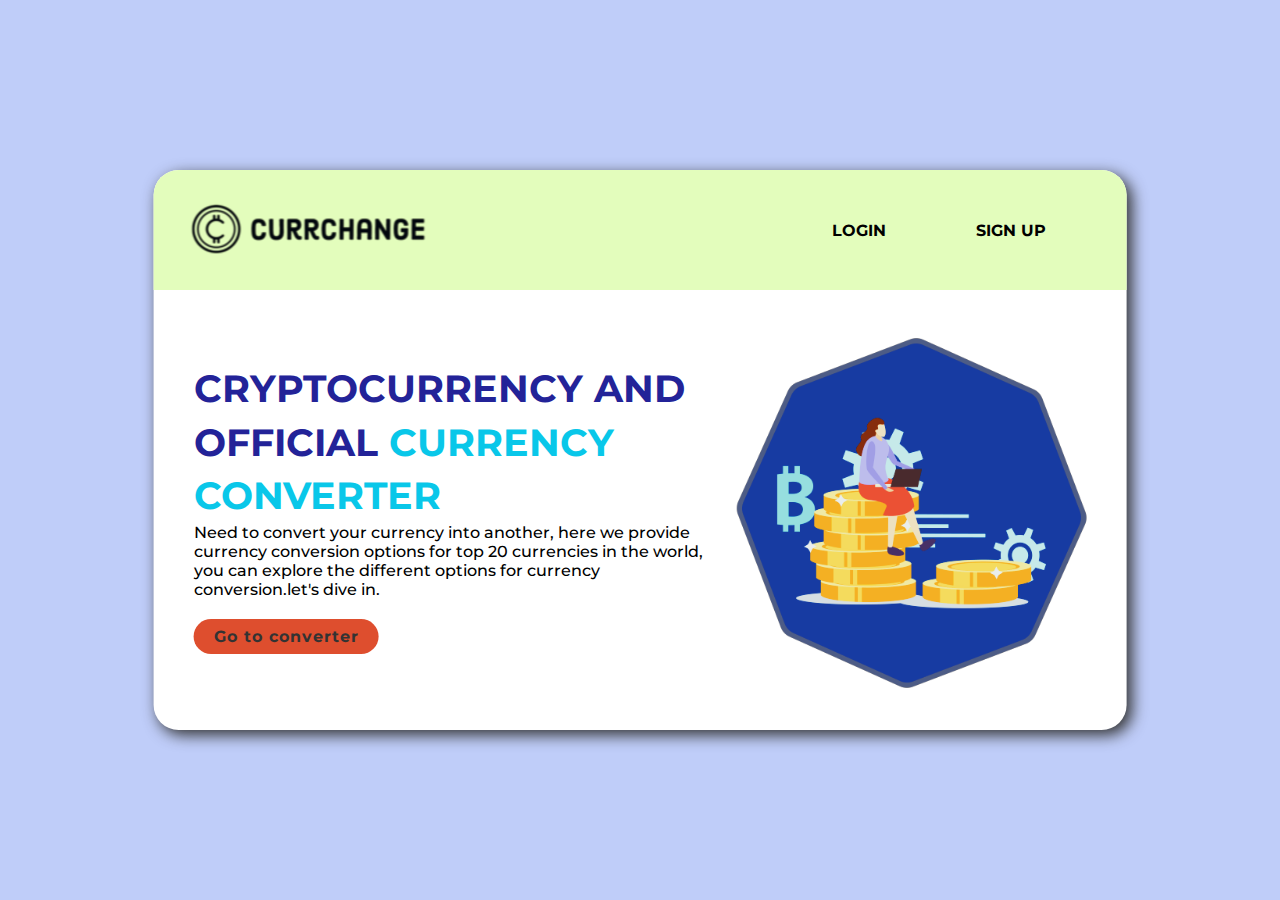
<file: index.html>
<!DOCTYPE html>
<html lang="en">
  <head>
    <meta charset="UTF-8" />
    <meta http-equiv="X-UA-Compatible" content="IE=edge" />
    <meta name="viewport" content="width=device-width, initial-scale=1.0" />
    <link rel="stylesheet" href="css/landing.css" />
    <link rel="preconnect" href="https://fonts.gstatic.com" />
    <link
      href="https://fonts.googleapis.com/css2?family=Montserrat:wght@400;700&display=swap"
      rel="stylesheet"
    />
    <title>front</title>
  </head>
  <body>
    <div class="bigbox">
      <header>
        <a href="#" class="logo"><img src="img/CurrChange-2.png" /></a>
        <ul>
          <li><a href="login.php">LOGIN</a></li>
          <li><a href="register.php">SIGN UP</a></li>
        </ul>
      </header>
      <div class="content">
        <div class="textbox">
          <h2>CRYPTOCURRENCY AND OFFICIAL<span> CURRENCY CONVERTER</span></h2>
          <p style="font-weight: 500">
            Need to convert your currency into another, here we provide currency
            conversion options for top 20 currencies in the world, you can
            explore the different options for currency conversion.let's dive in.
          </p>
          <a href="main.html"><b>Go to converter</b></a>
        </div>
        <div class="imgbox">
          <img src="img/investing-in-bitcoin1.png" class="bitcoin" />
        </div>
      </div>
    </div>
  </body>
</html>
</file>
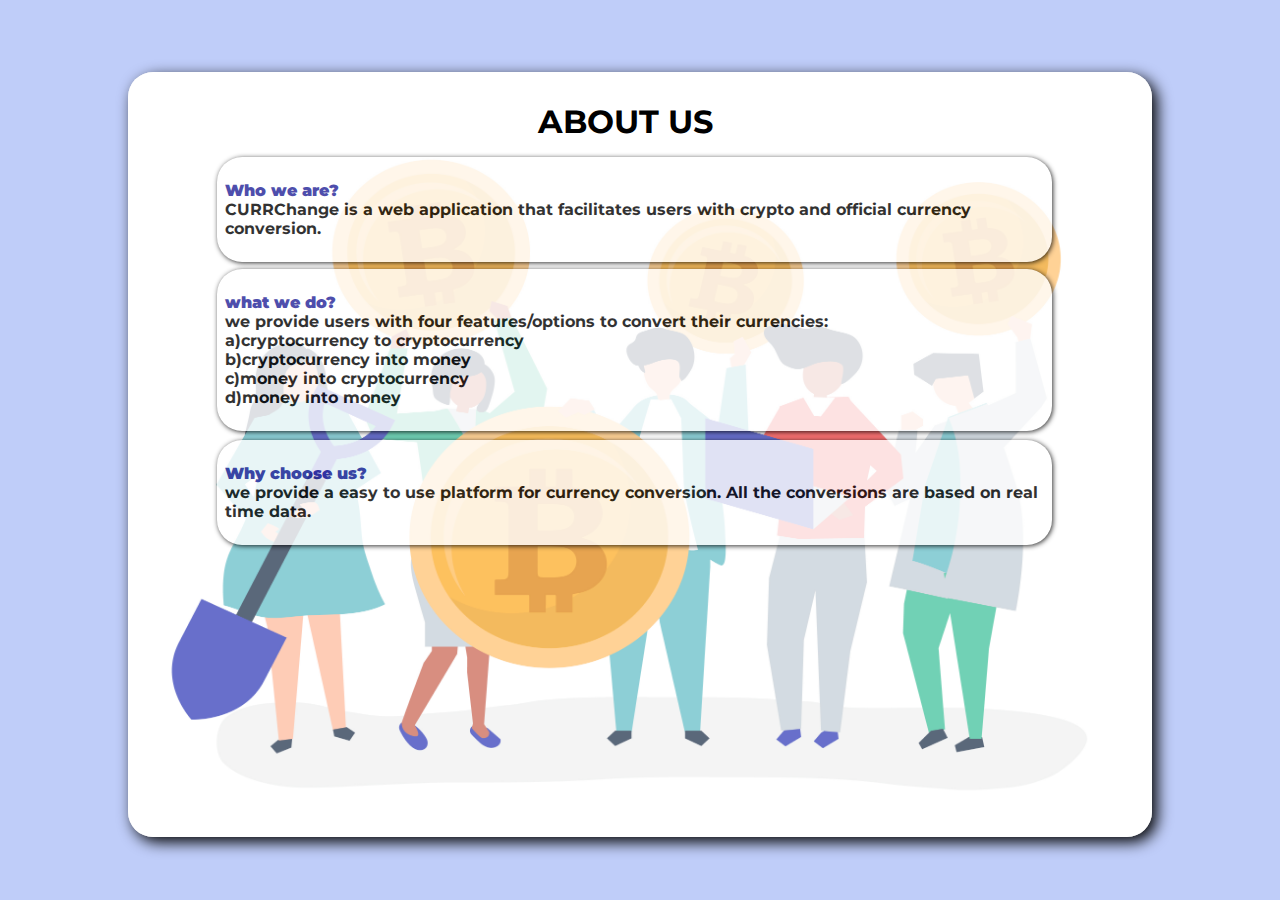
<file: aboutus.html>
<!DOCTYPE html>
<html lang="en">

<head>
    <meta charset="UTF-8">
    <meta http-equiv="X-UA-Compatible" content="IE=edge">
    <meta name="viewport" content="width=device-width, initial-scale=1.0">
    <title>About Us</title>
    <link rel="stylesheet" href="css/aboutus.css" />
    <link rel="preconnect" href="https://fonts.gstatic.com" />
    <link href="https://fonts.googleapis.com/css2?family=Montserrat:wght@400;700&display=swap" rel="stylesheet" />
</head>

<body>
    <div class="desc">
        <img src="img/64648.jpg" />
        <h1> ABOUT US</h1>
        <div class="content1">
            <p style="font-size: 16px;"><b style="color: rgb(35, 35, 152);">Who we are?</b><br>CURRChange is a web application that facilitates users with crypto and official currency conversion.</p>
        </div>
        <div class="content2">
            <p><b style="color: rgb(35, 35, 152);">what we do?</b><br>we provide users with four features/options to convert their currencies:<br>a)cryptocurrency to cryptocurrency<br>b)cryptocurrency into money<br>c)money into cryptocurrency<br>d)money into money
            </b></p>
        </div>
        <div class="content3">
            <p style="font-size: 16px;"><b style="color: rgb(35, 35, 152);">Why choose us?</b><br>we provide a easy to use platform for currency conversion. All the conversions are based on real time data.</p>
        </div>
</body>

</html>
</file>
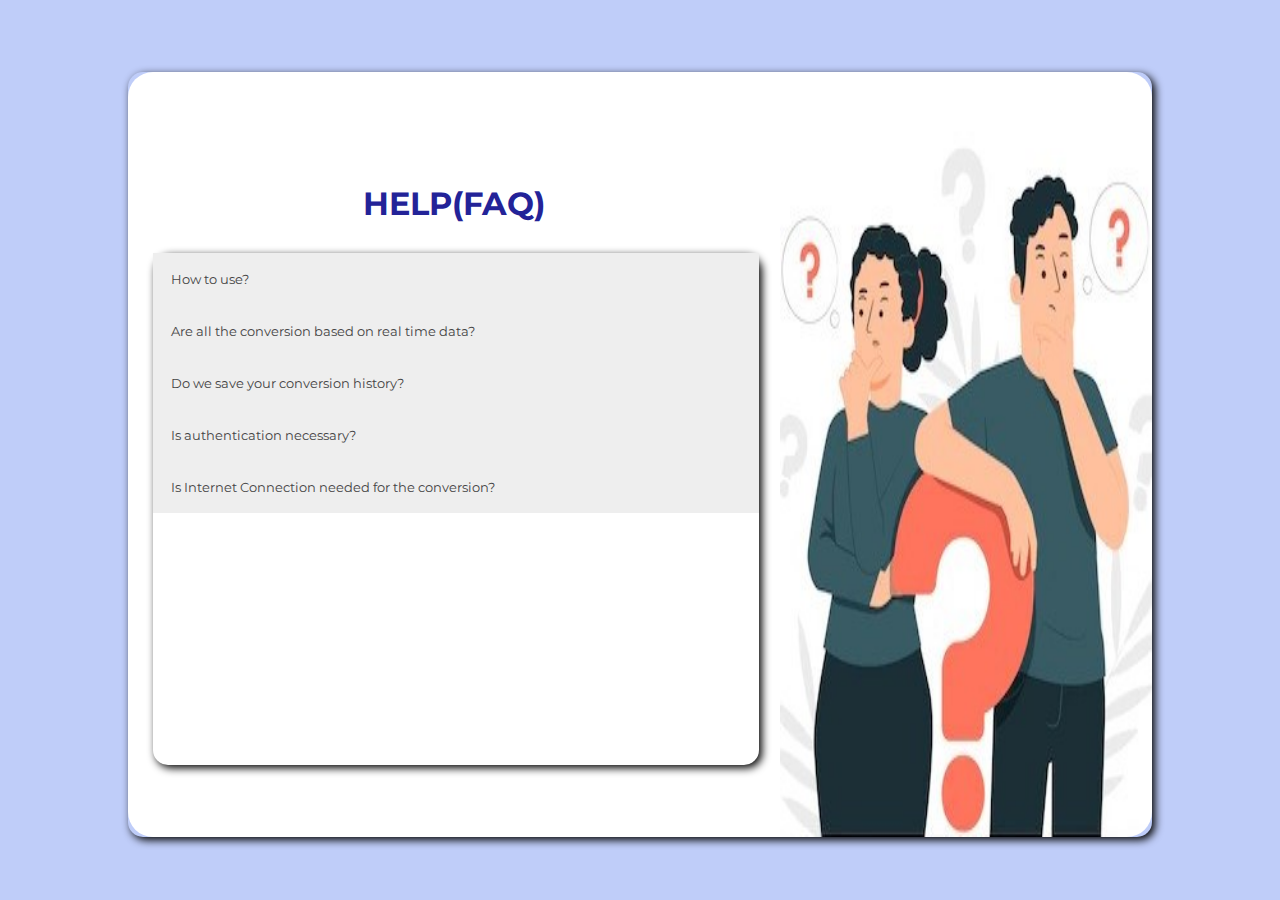
<file: help.html>
<!DOCTYPE html>
<html lang="en">
<head>
    <meta charset="UTF-8">
    <meta http-equiv="X-UA-Compatible" content="IE=edge">
    <meta name="viewport" content="width=device-width, initial-scale=1.0">
    <title>help</title>
    <link rel="stylesheet" href="css/help.css" />
    <link rel="preconnect" href="https://fonts.gstatic.com" />
    <link
      href="https://fonts.googleapis.com/css2?family=Montserrat:wght@400;700&display=swap"
      rel="stylesheet"
    />
</head>
<body>
    <div class="helpbox">
         <div class="FAQ">
         <h1 style="color:rgb(35, 35, 152)">HELP(FAQ)</h1>
         <div class="form">
            <button class="accordion">How to use?</button>
            <div class="panel">
              <p>a)choose the currency or cryptocurrency you have,that you want to convert.<br> 
                 b)Enter the amount of currency or cryptocurrency that you want to convert<br>
                c)choose the currency or cryptocurrency in which you want to convert<br>d)press on convert button, converted amount will be shown in the box.</p>
            </div>
            
            <button class="accordion">Are all the conversion based on real time data?</button>
            <div class="panel">
              <p>Yes, all the conversions are based on real time data.</p>
            </div>
            
            <button class="accordion">Do we save your conversion history?</button>
            <div class="panel">
              <p>No, conversion history is not saved anywhere.</p>
            </div>

            <button class="accordion">Is authentication necessary?</button>
            <div class="panel">
              <p>This is version 1.0 of our website, and in this stage authentication is not a necessity.</p>
            </div>

            <button class="accordion">Is Internet Connection needed for the conversion?</button>
            <div class="panel">
              <p>Yes, Proper Internet connection is needed for the conversion.</p>
            </div>
            <script src="js/help.js"></script>
        </div>
         </div>
         <div class="image">
             <img src="img/curiosity-people-concept-illustration_114360-11034.jpg" class="cryillus" style="width: 100%;border-bottom-right-radius: 25px;
             border-top-right-radius: 25px;" /> 
         </div>
    </div>
</body>
</html>
</file>
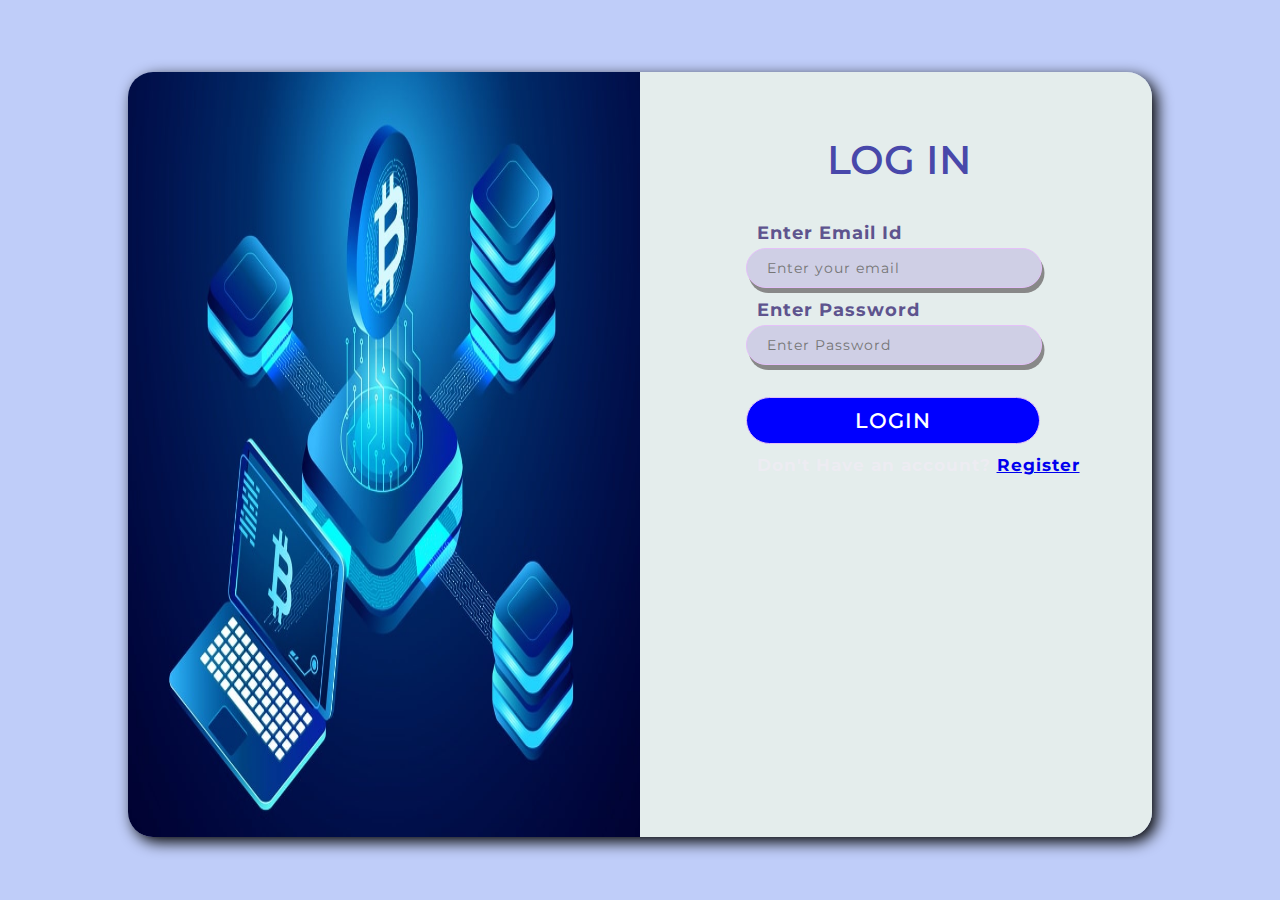
<file: LogIn.html>
<!DOCTYPE html>
<html lang="en">
  <head>
    <meta charset="UTF-8" />
    <meta http-equiv="X-UA-Compatible" content="IE=edge" />
    <meta name="viewport" content="width=device-width, initial-scale=1.0" />
    <link rel="stylesheet" href="css/style2.css" />
    <link rel="preconnect" href="https://fonts.gstatic.com" />
    <link
      href="https://fonts.googleapis.com/css2?family=Montserrat:wght@400;700&display=swap"
      rel="stylesheet"
    />
    <title>log In</title>
  </head>

  <body>
    <div class="box">
      <div class="front-image">
        <img src="img/crptologo2.jpg" class="cryillus" style="width: 100%;border-bottom-left-radius: 25px;border-top-left-radius: 25px;" />
      </div>
      <div class="content">
        <form class="login">
          <h1>LOG IN</h1>
          <label for="Email">Enter Email Id</label>
          <input type="text" id="email" placeholder="Enter your email" />
          <label for="password"> Enter Password</label>
          <input type="password" id="password" placeholder="Enter Password" />

          <input
            type="submit"
            value="LOGIN"
            style="font-family: 'Montserrat', sans-serif"
          />
          <p>Don't Have an account? <a href="signup.html">Register</a></p>
        </form>
      </div>
    </div>
  </body>
</html>
</file>
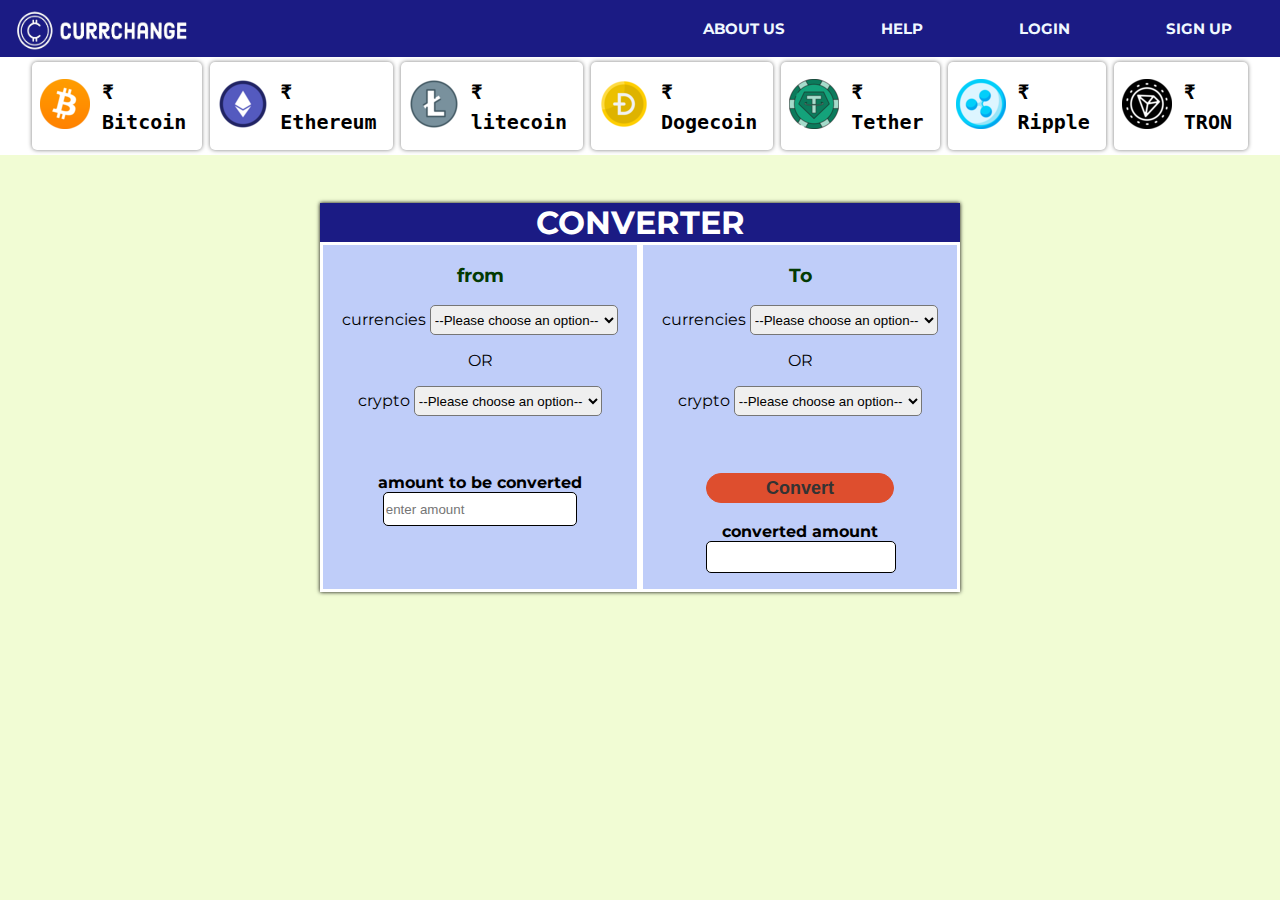
<file: main.html>
<!DOCTYPE html>
<html lang="en">
  <head>
    <meta charset="UTF-8" />
    <meta http-equiv="X-UA-Compatible" content="IE=edge" />
    <meta name="viewport" content="width=device-width, initial-scale=1.0" />
    <link rel="stylesheet" href="css/main.css" />
    <title>main</title>
    <script
      src="https://code.jquery.com/jquery-3.6.2.min.js"
      integrity="sha256-2krYZKh//PcchRtd+H+VyyQoZ/e3EcrkxhM8ycwASPA="
      crossorigin="anonymous"
    ></script>
    <link rel="preconnect" href="https://fonts.gstatic.com" />
    <link
      href="https://fonts.googleapis.com/css2?family=Montserrat:wght@400;700&display=swap"
      rel="stylesheet"
    />
  </head>

  <body>


    <!--header code-->
    <div class="header">
      <div><img class="img" src="img/CurrChange-1-0.png" /></div>
      <div>
        <ul>
          <li><a href="aboutus.html">ABOUT US</a></li>
          <li><a href="help.html">HELP</a></li>
          <li><a href="login.php">LOGIN</a></li>
          <li><a href="register.php">SIGN UP</a></li>
        </ul>
      </div>
    </div>


    <!-- live price code-->
    <div class="price">
      <div class="container">
        <div class="coin-price">
          <div class="log">
            <img src="img/bitcoin2.png" />
            <div class="text">
              <h1>₹<span id="bitcoin"></span></h1>
              <h1>Bitcoin</h1>
            </div>
          </div>
        </div>
        <div class="coin-price">
          <div class="log">
            <img src="img/ethereum.png" />
            <div class="text">
              <h1>₹<span id="ethereum"></span></h1>
              <h1>Ethereum</h1>
            </div>
          </div>
        </div>
        <div class="coin-price">
          <div class="log">
            <img src="img/litecoin(1).png" />
            <div class="text">
              <h1>₹<span id="litecoin"></span></h1>
              <h1>litecoin</h1>
            </div>
          </div>
        </div>
        <div class="coin-price">
          <div class="log">
            <img src="img/dogecoin.png" />
            <div class="text">
              <h1>₹<span id="dogecoin"></span></h1>
              <h1>Dogecoin</h1>
            </div>
          </div>
        </div>
        <div class="coin-price">
          <div class="log">
            <img src="img/tether.png" />
            <div class="text">
              <h1>₹<span id="tether"></span></h1>
              <h1>Tether</h1>
            </div>
          </div>
        </div>
        <div class="coin-price">
          <div class="log">
            <img src="img/ripple (1).png" />
            <div class="text" \>
              <h1>₹<span id="ripple"></span></h1>
              <h1>Ripple</h1>
            </div>
          </div>
        </div>
        <div class="coin-price">
          <div class="log">
            <img src="img/tron.png" />
            <div class="text" \>
              <h1>₹<span id="tron"></span></h1>
              <h1>TRON</h1>
            </div>
          </div>
        </div>
      </div>
    </div>
    <script src="js/ap.js"></script>



    <!-- converter box-->
    <form class="converter">
      <div class="head">
        <h1>CONVERTER</h1>
      </div>
      <div class="form" style="text-align: center">
        <div class="form1">
          <h3 style="color: rgb(3, 58, 3)">from</h3>
          <label for="currency">currencies</label>
          <select name="currency" id="from">
            <option value="">--Please choose an option--</option>
            <option value="USD">USD : United States Dollar</option>
            <option value="EUR">EUR : Euro</option>
            <option value="GBP">GBP : Pound Sterling</option>
            <option value="INR">INR : Indian Rupee</option>
            <option value="AED">AED : Arab Emirates Dirham</option>
            <option value="AFN">AFN : Afghanistan Afghani</option>
            <option value="ALL">ALL : Albanian Lek</option>
            <option value="AMD">AMD : Armenian Dram</option>
            <option value="AOA">AOA : Angolan Kwanza</option>
            <option value="ARS">ARS : Argentine Peso</option>
            <option value="AUD">AUD : Australian Dollar</option>
            <option value="AWG">AWG : Aruban Guilder</option>
            <option value="AZN">AZN : Azerbaijan New Manat</option>
            <option value="BAM">BAM : Marka	Sarajevo</option>
            <option value="BBD">BBD : Barbados Dollar</option>
            <option value="BDT">BDT : Bangladeshi Taka	</option>
            <option value="BGN">BGN : Bulgarian Lev</option>
            <option value="BHD">BHD : Bahraini Dinar</option>
            <option value="BIF">BIF : Burundi Franc</option>
            <option value="BMD">BMD : Bermudian Dollar</option>
            <option value="BND">BND : Brunei Dollar</option>
            <option value="BOB">BOB : Boliviano</option>
            <option value="BRL">BRL : Brazilian Real</option>
            <option value="BSD">BSD : Bahamian Dollar	</option>
            <option value="BTN">BTN : Bhutan Ngultrum</option>
            <option value="BWP">BWP : Botswana Pula</option>
            <option value="BZD">BZD : Belize Dollar</option>
            <option value="CAD">CAD : Canadian Dollar	</option>
            <option value="CDF">CDF : Francs	</option>
            <option value="CHF">CHF : Swiss Franc</option>
            <option value="CLP">CLP : Chilean Peso</option>
            <option value="CNY">CNY : Yuan Renminbi</option>
            <option value="COP">COP : Colombian Peso</option>
            <option value="CRC">CRC : Costa Rican Colon</option>
            <option value="CUP">CUP : Cuban Peso</option>
            <option value="CVE">CVE : Cape Verde Escudo</option>
            <option value="CZK">CZK : Czech Koruna</option>
            <option value="DJF">DJF : Djibouti Franc</option>
            <option value="DKK">DKK : Danish Krone</option>
            <option value="DOP">DOP : Dominican Peso</option>
            <option value="DZD">DZD : Algerian Dinar</option>
            <option value="EGP">EGP : Egyptian Pound	</option>
            <option value="ERN">ERN : Eritrean Nakfa</option>
            <option value="ETB">ETB : Ethiopian Birr	</option>
            <option value="EUR">EUR : Euro</option>
            <option value="FJD">FJD : Fiji Dollar</option>
            <option value="FKP">FKP : Falkland Islands Pound</option>
            <option value="GEL">GEL : Georgian Lari</option>
            <option value="GGP">GGP : Pound Sterling	</option>
            <option value="GHS">GHS : Ghanaian Cedi</option>
            <option value="GIP">GIP : Gibraltar Pound</option>
            <option value="GMD">GMD : Gambian Dalasi</option>
            <option value="GNF">GNF : Guinea Franc</option>
            <option value="GTQ">GTQ : Guatemalan Quetzal</option>
            <option value="GYD">GYD : Guyana Dollar</option>
            <option value="HKD">HKD : Hong Kong Dollar</option>
            <option value="HNL">HNL : Honduran Lempira</option>
            <option value="HTG">HTG : Haitian Gourde</option>
            <option value="HUF">HUF : Hungarian Forint</option>
            <option value="IDR">IDR : Indonesian Rupiah</option>
            <option value="ILS">ILS : Israeli New Shekel</option>
            <option value="INR">INR : Indian Rupee</option>
            <option value="IQD">IQD : Iraqi Dinar</option>
            <option value="IRR">IRR : Iranian Rial</option>
            <option value="ISK">ISK : Iceland Krona</option>
            <option value="JMD">JMD : Jamaican Dollar	</option>
            <option value="JOD">JOD : Jordanian Dinar	</option>
            <option value="JPY">JPY : Japanese Yen</option>
            <option value="KES">KES : Kenyan Shilling	</option>
            <option value="KGS">KGS : Som</option>
            <option value="KHR">KHR : Kampuchean Riel</option>
            <option value="KRW">KRW : Korean Won	</option>
            <option value="KWD">KWD : Kuwaiti Dinar</option>
            <option value="KZT">KZT : Kazakhstan Tenge</option>
            <option value="LAK">LAK : Lao Kip</option>
            <option value="LBP">LBP : Lebanese Pound</option>
            <option value="LRD">LRD : Liberian Dollar</option>
            <option value="LSL">LSL : Lesotho Loti</option>
            <option value="LYD">LYD : Libyan Dinar</option>
            <option value="MAD">MAD : Moroccan Dirham	</option>
            <option value="MDL">MDL : Moldovan Leu	</option>
            <option value="MMK">MMK : Myanmar Kyat	</option>
            <option value="MNT">MNT : Mongolian Tugrik</option>
            <option value="MOP">MOP : Macau Pataca</option>
            <option value="MUR">MUR : Mauritius Rupee	</option>
            <option value="MVR">MVR : Maldive Rufiyaa	</option>
            <option value="MWK">MWK : Malawi Kwacha</option>
            <option value="MXN">MXN : Mexican Nuevo Peso</option>
            <option value="MYR">MYR : Malaysian Ringgit</option>
            <option value="MZN">MZN : Mozambique Metical</option>
            <option value="NAD">NAD : Namibian Dollar</option>
            <option value="NGN">NGN : Nigerian Naira</option>
            <option value="NIO">NIO : Nicaraguan Cordoba Oro</option>
            <option value="NOK">NOK : Norwegian Krone	</option>
            <option value="NPR">NPR : Nepalese Rupee	</option>
            <option value="NZD">NZD : New Zealand Dollar</option>
            <option value="OMR">OMR : Omani Rial	</option>
            <option value="PAB">PAB : Panamanian Balboa</option>
            <option value="PEN">PEN : Peruvian Nuevo Sol</option>
            <option value="PGK">PGK : Papua New Guinea Kina</option>
            <option value="PHP">PHP : Philippine Peso	</option>
            <option value="PKR">PKR : Pakistan Rupee</option>
            <option value="PLN">PLN : Polish Zloty		</option>
            <option value="PYG">PYG : Paraguay Guarani</option>
            <option value="QAR">QAR : Qatari Rial</option>
            <option value="RON">RON : Romanian New Leu</option>
            <option value="RUB">RUB : Russian Ruble</option>
            <option value="RWF">RWF : Rwanda Franc</option>
            <option value="SAR">SAR : Saudi Riyal</option>
            <option value="SBD">SBD : Solomon Islands Dollar</option>
            <option value="SCR">SCR : Seychelles Rupee</option>
            <option value="SDG">SDG : Sudanese Pound	</option>
            <option value="SEK">SEK : Swedish Krona</option>
            <option value="SGD">SGD : Singapore Dollar</option>
            <option value="SHP">SHP : St. Helena Pound</option>
            <option value="SLL">SLL : Sierra Leone Leone</option>
            <option value="SOS">SOS : Somali Shilling	</option>
            <option value="SRD">SRD : Surinam Dollar</option>
            <option value="SSP">SSP : South Sudan Pound</option>
            <option value="SYP">SYP : Syrian Pound</option>
            <option value="SZL">SZL : Swaziland Lilangeni</option>
            <option value="THB">THB : Thai Baht</option>
            <option value="TJS">TJS : Tajik Somoni</option>
            <option value="TMT">TMT : Manat</option>
            <option value="TND">TND : Tunisian Dollar</option>
            <option value="TOP">TOP : Tongan Pa'anga</option>
            <option value="TRY">TRY : Turkish Lira</option>
            <option value="TTD">TTD : Trinidad and Tobago Dollar</option>
            <option value="TWD">TWD : Taiwan Dollar	</option>
            <option value="TZS">TZS : Tanzanian Shilling</option>
            <option value="UAH">UAH : Ukraine Hryvnia</option>
            <option value="UGX">UGX : Uganda Shilling	</option>
            <option value="USD">USD : US Dollar</option>
            <option value="UYU">UYU : Uruguayan Peso	</option>
            <option value="UZS">UZS : Uzbekistan Sum</option>
            <option value="VND">VND : Vietnamese Dong</option>
            <option value="VUV">VUV : Vanuatu Vatu</option>
            <option value="WST">WST : Samoan Tala</option>
            <option value="XAF">XAF : CFA Franc BEAC	</option>
            <option value="XCD">XCD : East Caribbean Dollar</option>
            <option value="XOF">XOF : CFA Franc BCEAO</option>
            <option value="XPF">XPF : CFP Franc</option>
            <option value="YER">YER : Yemeni Rial	</option>
            <option value="ZAR">ZAR : South African Rand</option>
            <option value="ZMW">ZMW : Zambian Kwacha	</option>
          </select>
          
          <p>OR</p>
          
          <label for="crypto">crypto</label>
          <select name="crypto" id="from1" placeholder="choose crypto">
            <option value="">--Please choose an option--</option>
            <option value="BTC">BTC</option>
            <option value="ETH">ETH</option>
            <option value="XRP">XRP</option>
            <option value="USDT">USDT</option>
          </select>
          <br>
          <br>
          <br>
          <br>
          <label for="amount"><b>amount to be converted</b></label>
          <br />
          <input type="number" id="amount" placeholder="enter amount" />
        </div>
        <!-- <add key="Access-Control-Allow-Origin" value="*" ></add> -->
        <div class="form2">
          <h3 style="color: rgb(3, 58, 3)">To</h3>
          <label for="currency">currencies</label>
          <select name="currency" id="to">
            <option value="">--Please choose an option--</option>
            <option value="USD">USD :United states Dollar</option>
            <option value="EUR">EUR :Euro</option>
            <option value="GBP">GBP</option>
            <option value="INR">INR : Indian Rupees</option>
            <option value="AED">AED : Arab Emirates Dirham</option>
            <option value="AFN">AFN : Afghanistan Afghani</option>
            <option value="ALL">ALL : Albanian Lek</option>
            <option value="AMD">AMD : Armenian Dram</option>
            <option value="AOA">AOA : Angolan Kwanza</option>
            <option value="ARS">ARS : Argentine Peso</option>
            <option value="AUD">AUD : Australian Dollar</option>
            <option value="AWG">AWG : Aruban Guilder</option>
            <option value="AZN">AZN : Azerbaijan New Manat</option>
            <option value="BAM">BAM : Marka	Sarajevo</option>
            <option value="BBD">BBD : Barbados Dollar</option>
            <option value="BDT">BDT : Bangladeshi Taka	</option>
            <option value="BGN">BGN : Bulgarian Lev</option>
            <option value="BHD">BHD : Bahraini Dinar</option>
            <option value="BIF">BIF : Burundi Franc</option>
            <option value="BMD">BMD : Bermudian Dollar</option>
            <option value="BND">BND : Brunei Dollar</option>
            <option value="BOB">BOB : Boliviano</option>
            <option value="BRL">BRL : Brazilian Real</option>
            <option value="BSD">BSD : Bahamian Dollar	</option>
            <option value="BTN">BTN : Bhutan Ngultrum</option>
            <option value="BWP">BWP : Botswana Pula</option>
            <option value="BZD">BZD : Belize Dollar</option>
            <option value="CAD">CAD : Canadian Dollar	</option>
            <option value="CDF">CDF : Francs	</option>
            <option value="CHF">CHF : Swiss Franc</option>
            <option value="CLP">CLP : Chilean Peso</option>
            <option value="CNY">CNY : Yuan Renminbi</option>
            <option value="COP">COP : Colombian Peso</option>
            <option value="CRC">CRC : Costa Rican Colon</option>
            <option value="CUP">CUP : Cuban Peso</option>
            <option value="CVE">CVE : Cape Verde Escudo</option>
            <option value="CZK">CZK : Czech Koruna</option>
            <option value="DJF">DJF : Djibouti Franc</option>
            <option value="DKK">DKK : Danish Krone</option>
            <option value="DOP">DOP : Dominican Peso</option>
            <option value="DZD">DZD : Algerian Dinar</option>
            <option value="EGP">EGP : Egyptian Pound	</option>
            <option value="ERN">ERN : Eritrean Nakfa</option>
            <option value="ETB">ETB : Ethiopian Birr	</option>
            <option value="EUR">EUR : Euro</option>
            <option value="FJD">FJD : Fiji Dollar</option>
            <option value="FKP">FKP : Falkland Islands Pound</option>
            <option value="GEL">GEL : Georgian Lari</option>
            <option value="GGP">GGP : Pound Sterling	</option>
            <option value="GHS">GHS : Ghanaian Cedi</option>
            <option value="GIP">GIP : Gibraltar Pound</option>
            <option value="GMD">GMD : Gambian Dalasi</option>
            <option value="GNF">GNF : Guinea Franc</option>
            <option value="GTQ">GTQ : Guatemalan Quetzal</option>
            <option value="GYD">GYD : Guyana Dollar</option>
            <option value="HKD">HKD : Hong Kong Dollar</option>
            <option value="HNL">HNL : Honduran Lempira</option>
            <option value="HTG">HTG : Haitian Gourde</option>
            <option value="HUF">HUF : Hungarian Forint</option>
            <option value="IDR">IDR : Indonesian Rupiah</option>
            <option value="ILS">ILS : Israeli New Shekel</option>
            <option value="INR">INR : Indian Rupee</option>
            <option value="IQD">IQD : Iraqi Dinar</option>
            <option value="IRR">IRR : Iranian Rial</option>
            <option value="ISK">ISK : Iceland Krona</option>
            <option value="JMD">JMD : Jamaican Dollar	</option>
            <option value="JOD">JOD : Jordanian Dinar	</option>
            <option value="JPY">JPY : Japanese Yen</option>
            <option value="KES">KES : Kenyan Shilling	</option>
            <option value="KGS">KGS : Som</option>
            <option value="KHR">KHR : Kampuchean Riel</option>
            <option value="KRW">KRW : Korean Won	</option>
            <option value="KWD">KWD : Kuwaiti Dinar</option>
            <option value="KZT">KZT : Kazakhstan Tenge</option>
            <option value="LAK">LAK : Lao Kip</option>
            <option value="LBP">LBP : Lebanese Pound</option>
            <option value="LRD">LRD : Liberian Dollar</option>
            <option value="LSL">LSL : Lesotho Loti</option>
            <option value="LYD">LYD : Libyan Dinar</option>
            <option value="MAD">MAD : Moroccan Dirham	</option>
            <option value="MDL">MDL : Moldovan Leu	</option>
            <option value="MMK">MMK : Myanmar Kyat	</option>
            <option value="MNT">MNT : Mongolian Tugrik</option>
            <option value="MOP">MOP : Macau Pataca</option>
            <option value="MUR">MUR : Mauritius Rupee	</option>
            <option value="MVR">MVR : Maldive Rufiyaa	</option>
            <option value="MWK">MWK : Malawi Kwacha</option>
            <option value="MXN">MXN : Mexican Nuevo Peso</option>
            <option value="MYR">MYR : Malaysian Ringgit</option>
            <option value="MZN">MZN : Mozambique Metical</option>
            <option value="NAD">NAD : Namibian Dollar</option>
            <option value="NGN">NGN : Nigerian Naira</option>
            <option value="NIO">NIO : Nicaraguan Cordoba Oro</option>
            <option value="NOK">NOK : Norwegian Krone	</option>
            <option value="NPR">NPR : Nepalese Rupee	</option>
            <option value="NZD">NZD : New Zealand Dollar</option>
            <option value="OMR">OMR : Omani Rial	</option>
            <option value="PAB">PAB : Panamanian Balboa</option>
            <option value="PEN">PEN : Peruvian Nuevo Sol</option>
            <option value="PGK">PGK : Papua New Guinea Kina</option>
            <option value="PHP">PHP : Philippine Peso	</option>
            <option value="PKR">PKR : Pakistan Rupee</option>
            <option value="PLN">PLN : Polish Zloty		</option>
            <option value="PYG">PYG : Paraguay Guarani</option>
            <option value="QAR">QAR : Qatari Rial</option>
            <option value="RON">RON : Romanian New Leu</option>
            <option value="RUB">RUB : Russian Ruble</option>
            <option value="RWF">RWF : Rwanda Franc</option>
            <option value="SAR">SAR : Saudi Riyal</option>
            <option value="SBD">SBD : Solomon Islands Dollar</option>
            <option value="SCR">SCR : Seychelles Rupee</option>
            <option value="SDG">SDG : Sudanese Pound	</option>
            <option value="SEK">SEK : Swedish Krona</option>
            <option value="SGD">SGD : Singapore Dollar</option>
            <option value="SHP">SHP : St. Helena Pound</option>
            <option value="SLL">SLL : Sierra Leone Leone</option>
            <option value="SOS">SOS : Somali Shilling	</option>
            <option value="SRD">SRD : Surinam Dollar</option>
            <option value="SSP">SSP : South Sudan Pound</option>
            <option value="SYP">SYP : Syrian Pound</option>
            <option value="SZL">SZL : Swaziland Lilangeni</option>
            <option value="THB">THB : Thai Baht</option>
            <option value="TJS">TJS : Tajik Somoni</option>
            <option value="TMT">TMT : Manat</option>
            <option value="TND">TND : Tunisian Dollar</option>
            <option value="TOP">TOP : Tongan Pa'anga</option>
            <option value="TRY">TRY : Turkish Lira</option>
            <option value="TTD">TTD : Trinidad and Tobago Dollar</option>
            <option value="TWD">TWD : Taiwan Dollar	</option>
            <option value="TZS">TZS : Tanzanian Shilling</option>
            <option value="UAH">UAH : Ukraine Hryvnia</option>
            <option value="UGX">UGX : Uganda Shilling	</option>
            <option value="USD">USD : US Dollar</option>
            <option value="UYU">UYU : Uruguayan Peso	</option>
            <option value="UZS">UZS : Uzbekistan Sum</option>
            <option value="VND">VND : Vietnamese Dong</option>
            <option value="VUV">VUV : Vanuatu Vatu</option>
            <option value="WST">WST : Samoan Tala</option>
            <option value="XAF">XAF : CFA Franc BEAC	</option>
            <option value="XCD">XCD : East Caribbean Dollar</option>
            <option value="XOF">XOF : CFA Franc BCEAO</option>
            <option value="XPF">XPF : CFP Franc</option>
            <option value="YER">YER : Yemeni Rial	</option>
            <option value="ZAR">ZAR : South African Rand</option>
            <option value="ZMW">ZMW : Zambian Kwacha	</option>

        
          </select>
          <p>OR</p>
          <label for="crypto">crypto</label>
          <select name="crypto" id="to1" placeholder="choose crypto">
            <option value="">--Please choose an option--</option>
            <option value="BTC">BTC</option>
            <option value="ETH">ETH</option>
            <option value="XRP">XRP</option>
            <option value="USDT">USDT</option>
            <option value=""></option>
            <option value=""></option>
            <option value=""></option>
            <option value=""></option>
            <option value=""></option>
            <option value=""></option>
            <option value=""></option>
            <option value=""></option>
            <option value=""></option>
            <option value=""></option>
            <option value=""></option>
            <option value=""></option>
            <option value=""></option>
            <option value=""></option>
            <option value=""></option>
            <option value=""></option>
            <option value=""></option>
            <option value=""></option>
            <option value=""></option>
            <option value=""></option>
            <option value=""></option>
            <option value=""></option>
            <option value=""></option>
            <option value=""></option>
            <option value=""></option>
            <option value=""></option>
            <option value=""></option>
            <option value=""></option>
            <option value=""></option>
            <option value=""></option>
            <option value=""></option>
            <option value=""></option>
            <option value=""></option>
            <option value=""></option>
            <option value=""></option>
            <option value=""></option>
            <option value=""></option>
            <option value=""></option>
            <option value=""></option>
            <option value=""></option>
            <option value=""></option>
            <option value=""></option>
            <option value=""></option>
            <option value=""></option>
            <option value=""></option>
            <option value=""></option>
            <option value=""></option>
            <option value=""></option>
            <option value=""></option>
            <option value=""></option>
            <option value=""></option>
            <option value=""></option>
            <option value=""></option>
            <option value=""></option>
            <option value=""></option>
            <option value=""></option>
            <option value=""></option>
            <option value=""></option>
            <option value=""></option>
            <option value=""></option>
            <option value=""></option>
            <option value=""></option>
            <option value=""></option>
            <option value=""></option>
            <option value=""></option>
            <option value=""></option>
            <option value=""></option>
            <option value=""></option>
            <option value=""></option>
            <option value=""></option>
            <option value=""></option>
            <option value=""></option>
            <option value=""></option>
            <option value=""></option>
            <option value=""></option>
            <option value=""></option>
            <option value=""></option>
            <option value=""></option>
            <option value=""></option>
            <option value=""></option>
            
          </select>
          <br />
          <br>
          <br>
          <br />

          <button type="button" id="convert" onclick="hi()">Convert</button>
          <br />
          <br />
          <label for=" converted_amount"><b>converted amount</b></label>
          <p class = "result" id="result"></p>
        </div>
      </div>
    </form>


    <!-- script -->
    <script src="js/api.js"></script>

  </body>
</html>
</file>
<file: css/landing.css>
@import url("https://fonts.googleapis.com/css2?family=Montserrat:wght@400;700&display=swap");

* {
  font-family: "Montserrat", sans-serif;
    margin:0;
    padding:0;
    box-sizing: border-box;
    /*font-family:'Poppins', sans-serif;*/
    color:#333
}
body
{
    background-color:rgb(191,205,249);
}

body
{
    display: flex;
    overflow: hidden;
    /* border:solid white; */
    border-radius: 30px;
    height: 100vh;
}
.bigbox
{
    position:absolute;
    top: 50%;
    left: 50%;
    transform: translate(-50%,-50%);
    width: 76%;
    height: 560px;
    border-radius: 25px;
    box-shadow: 5px 5px 15px;
    display: flex;
    justify-content: space-between;
    align-items: right;
    background-color: white;
    /*border: solid black;*/
}
header
{
    position: absolute;
    top:0;
    left:0;
    width: 100%;
    padding: 30px 30px;
    display: flex;
    justify-content: space-between;
    align-items: center;
    background-color: rgb(227, 253, 188);
    border-top-left-radius: 25px;
    border-top-right-radius: 25px;
    /*border:solid purple */

}
header.logo
{
    position:relative;
    display: inline;
}
a.logo
{
    height: 60px;
    width: 60px;
}
header ul 
{
    position: relative;
    display:flex;
}
header ul li
{
    list-style:none;
}
header ul li a
{
    display: inline-block;
    font-weight:bold;
    margin-left: 40px;
    margin-right: 50px;
    text-decoration:none;
    color: black;
    cursor: pointer;
    
}
.content
{
    position:relative;
    margin-top: 12.8%;
    width: 100%;
    height:78%;
    display: flex;
    justify-content:space-between;
    align-items: center;
    /*border:solid saddlebrown; */
    border-bottom-left-radius: 25px;
    border-bottom-right-radius: 25px;
    /* border: 1px solid red; */
}
.content .textbox
{
    position: relative;
    max-width: 600px;
    padding-left: 40px;
    padding-top: 30px;
    padding-bottom: 40px;
    /*border: solid teal; */
    /* border: 1px solid greenyellow; */
}
.content .textbox h2
{
    color: rgb(35, 35, 152);
    font-size: 2.4em;
    line-height: 1.4em;
    font-family:'montserrat';
    font-weight:bold;
}
.content .textbox h2 span
{
    color: rgb(9, 199, 233);
}
.content .textbox p
{
    color:black;
    font-family:'montserrat';
}
.content .textbox a
{
    display:inline-block;
    margin-top: 20px;
    padding: 8px 20px;
    background: rgb(222, 78, 46);
    color: #fff;
    border-radius: 40px;
    font-weight: 500;
    letter-spacing: 1px;
    text-decoration: none;
}
.content .imgbox
{
    
    width: 600px;
    display: flex;
    justify-content: space-evenly;
    padding-right: 15px;
    /*border:solid aqua */
}
.content .imgbox img
{
    max-width: 400px;

}
</file>
<file: css/aboutus.css>
@import url("https://fonts.googleapis.com/css2?family=Montserrat:wght@400;700&display=swap");

* {
  font-family: "Montserrat", sans-serif;
}

body {
  margin: 0;
  padding: 0;
  box-sizing: border-box;
  min-height: 100vh;
  width: 100%;
  background-color: rgb(191,205,249);
}
.desc {
  position: absolute;
  top: 8%;
  left: 10%;
  height: 85%;
  width: 80%;
  box-shadow: 5px 5px 15px;
  border-radius: 25px;
  display: flex;
  background-color: white;;
}
img{
    position:relative;
    width:100%;
    opacity: 0.8;
    border-radius: 25px ;
}
h1{
    position:absolute;
    margin-left: 410px;
    margin-top: 30px;
}
.content1{
    position:absolute;
    padding: 8px;
    width:80%;
    border-radius: 25px;
    box-shadow: 1px 1px 5px;
    opacity: 0.8;
    margin-top: 85px;
    margin-left: 89px;
    background-color: white;
    font-weight: bold;
}
.content2{
    position:absolute;
    padding: 8px;
    width:80%;
    border-radius: 25px;
    box-shadow: 1px 1px 5px;
    opacity: 0.8;
    margin-top: 197px;
    margin-left: 89px;
    background-color: white;
    font-weight: bold;
}
.content3{
  position:absolute;
  padding: 8px;
  width:80%;
  border-radius: 25px;
  box-shadow: 1px 1px 5px;
  opacity: 0.8;
  margin-top: 368px;
  margin-left: 89px;
  background-color: white;
  font-weight: bold;
}
</file>
<file: css/help.css>
@import url("https://fonts.googleapis.com/css2?family=Montserrat:wght@400;700&display=swap");

* {
  font-family: "Montserrat", sans-serif;
}

body {
  margin: 0;
  padding: 0;
  box-sizing: border-box;
  min-height: 100vh;
  width: 100%;
  background-color: rgb(191,205,249);
}
.helpbox {
  position: absolute;
  top: 8%;
  left: 10%;
  height: 85%;
  width: 80%;
  box-shadow: 3px 3px 9px;
  border-radius: 15px;
  display: flex;
}
.image {
  position: relative;
  display: flex;
  width: 40%;
  border-bottom-right-radius: 25px;
  border-top-right-radius: 25px;
  
  
}
.FAQ {
  width: 70%;
  background-color: white;
  align-content: center;
  border-bottom-left-radius: 25px;
  border-top-left-radius: 25px;

}
h1{
    text-align: center;
    margin-top: 10%;
}
.form{
    height: 67%;
    width: 93%;
    border-radius: 15px;
    box-shadow: 3px 3px 9px;
    margin :25px;
    margin-top: 30px;
}
/* Style the buttons that are used to open and close the accordion panel */
.accordion {
  background-color: #eee;
  color: #444;
  cursor: pointer;
  padding: 18px;
  width: 100%;
  text-align: left;
  border: none;
  outline: none;
  transition: 0.4s;
}

/* Add a background color to the button if it is clicked on (add the .active class with JS), and when you move the mouse over it (hover) */
.active, .accordion:hover {
  background-color: #ccc;
}

/* Style the accordion panel. Note: hidden by default */
.panel {
  padding: 0 18px;
  background-color: white;
  display: none;
  overflow: hidden;
}
</file>
<file: css/style2.css>
@import url("https://fonts.googleapis.com/css2?family=Montserrat:wght@400;700&display=swap");

* {
  font-family: "Montserrat", sans-serif;
}

body {
  margin: 0;
  padding: 0;
  box-sizing: border-box;
  min-height: 100vh;
  width: 100%;
  background-color: rgb(191, 205, 249);
}
.box {
  position: absolute;
  top: 8%;
  left: 10%;
  height: 85%;
  width: 80%;
  box-shadow: 5px 5px 15px;
  border-radius: 25px;
  display: flex;
}
.front-image {
  position: relative;
  display: flex;
  width: 50%;
  border-bottom-left-radius: 25px;
  border-top-left-radius: 25px;
}
.content {
  width: 50%;
  background-color: #e4edec;
  border-bottom-right-radius: 25px;
  border-top-right-radius: 25px;
}
.register {
  padding-left: 3%;
  padding-top: 10px;
}
.login {
  padding-left: 5px;
  padding-top: 7%;
}
.content .login h1,
.content .register h1 {
  color: rgb(72, 72, 170);
  font-weight: 550;
  font-size: 2.5rem;
  text-align: center;
}
.login input[type="text"],
.login input[type="password"],
.register input[type="text"],
.register input[type="password"] {
  margin-left: 20%;
  display: block;
  width: 50%;
  padding: 10px 20px;
  outline: none;
  font-weight: 400;
  border: 1px solid #e4c1f9;
  font-size: 0.9rem;
  letter-spacing: 1px;
  box-shadow: 2.5px 5px #888888;
  color: white;
  background: transparent;
  background-color: rgb(207, 207, 229);
  border-radius: 1.9rem;
}

.login label,
.register label {
  margin-left: 22%;
  font-size: 1.1rem;
  margin-bottom: 5px;
  display: inline-block;
  color: #5e548e;
  font-weight: bold;

  letter-spacing: 1px;
  margin-top: 0.7rem;
}

.login input[type="submit"],
#register,
#login {
  margin-top: 2rem;
  margin-left: 20%;
  display: block;
  width: 58%;
  padding: 10px 20px;
  outline: none;
  font-weight: 400;
  font-weight: 550;
  border: 1px solid #e4c1f9;
  font-size: 1.3rem;
  letter-spacing: 1px;
  color: white;
  background: transparent;
  background-color: blue;
  border-radius: 1.9rem;
  cursor: pointer;
  font-family: 'Montserrat', sans-serif"
}

.login input[type="submit"]:hover,
#register:hover,
#login:hover {
  margin-top: 2rem;
  margin-left: 20%;
  display: block;
  width: 58%;
  cursor: pointer;
  padding: 10px 20px;
  outline: none;
  font-weight: 400;
  border: 1px solid #e4c1f9;
  font-size: 1.3rem;
  letter-spacing: 1px;
  color: white;
  background: transparent;
  font-weight: 550;
  background-color: rgb(81, 81, 177);
  border-radius: 1.9rem;
}

p {
  margin-left: 22%;
  font-size: 17px;
  margin-bottom: 5px;
  display: inline-block;
  color: #edecf2;
  font-weight: bold;
  letter-spacing: 1px;
  margin-top: 0.7rem;
}
.error,.success {
  width: 92%;
  margin: 0px auto;
  padding: 10px;
  border: 1px solid #646aa4;
  color: #f6f4f4;
  background: #41639d;
  border-radius: 5px;
  text-align: left;
}


#auth{
  margin-left: 22%;
  font-size: 17px;
  margin-bottom: 5px;
  display: inline-block;
  color: #5e548e;
  font-weight: bold;
  letter-spacing: 1px;
  margin-top: 0.7rem;
}
</file>
<file: css/main.css>
body
{
    margin: 0px;
    padding: 0px;
    background-color: rgb(241, 252, 212);
}
.header
{
    display: flex;
    justify-content: space-between;
    background-color: rgb(27, 27, 132);
    width:100%;
    height:10%;
    align-items: center;
    /*border: solid aqua;*/
}
.header .img
{
    padding-left: 10px;
    padding-top:8px;
    height: 45px;
    width: 200px;
}
.header ul
{
    display: flex;
    margin: 0px;
    align-items: center;
    font-size: 15px;
}
.header ul li
{
    list-style: none;
}
.header ul li a
{
    color: aliceblue;
    /* margin-left: 40px;
    margin-right: 50px; */
    margin: 3rem;
    text-decoration: none;
    align-items: center;
    font-family: Montserrat;
    font-weight: bold;
}
.price 
{
    height: fit-content;
    align-self: center;
    width: 100%;
    background-color: white;
    /*border: solid teal; */
}
.container
{
    position: relative;
    display: flex;
    justify-content:center;
    align-items: center;
    border-radius: 5px;
    align-content: left;
    flex-wrap: wrap;
    /*border: solid purple*/
}
.container .coin-price{
    display: flex;
    height:90px;
    justify-content:center;
    align-items: center;
    border-radius: 5px;
    margin: 4px;
}

.container .coin-price .log{
    /*width: 70px;
    margin-right: 10px;*/
    display:inline-block;
    padding: 6px 8px;
    border-radius: 5px;
    box-shadow: 0 0 4px rgb(125, 125, 125);
    justify-content:space-around;
}
.container .coin-price .log img{
    width: 50px;
    height: 50px;
}
.container .coin-price .text{
    display:inline-block;
    padding: 6px 8px;
    border-radius: 5px;
    /*box-shadow: 0 0 4px #ccc;*/
    justify-content:space-around;
}
.container .coin-price div h1{
    font-size: 20px;
    font-family: monospace;
    margin-block-start: 0.3em;
    margin-block-end: 0.2em;
}
 .converter
{
    box-shadow: 0 0 4px;
    margin: auto;
    margin-top: 3rem;
    width: 40rem;
    align-self: center;
    align-content: center;
    background-color: rgb(191,205,249);

}
.converter .head h1
{
    text-align: center;
    background-color: rgb(27, 27, 132);
    margin: 0px;
    color: white;
    font-family: Montserrat;
}
.form{
    display:flex;
    /* border: solid red; */
    font-family: Montserrat;
}
 .form1{
     border:solid white;
     width:50%;
     justify-content: center;
 }
 .form2{
     border:solid white;
     width:50%;
     justify-content: center;
 }
 select{
    width: 60%;
    height: 30px;
    border-radius: 5px;

 }
 #result,#amount
  {
    width: 60%;
    height: 30px;
    border-radius: 5px;
    color: black;
    border: 1px solid black;
    background-color: white;

  }
button
{
    width: 60%;
    height: 30px;
    border-radius: 20px;
    color: #333;
    font-weight: bold;
    background-color: rgb(222, 78, 46);
    border: solid 1px  rgb(222, 78, 46);
    font-size: 18px;
    cursor: pointer;
}
.result{
    margin-left: 20%;
    margin-top: 0%;
}
</file>
